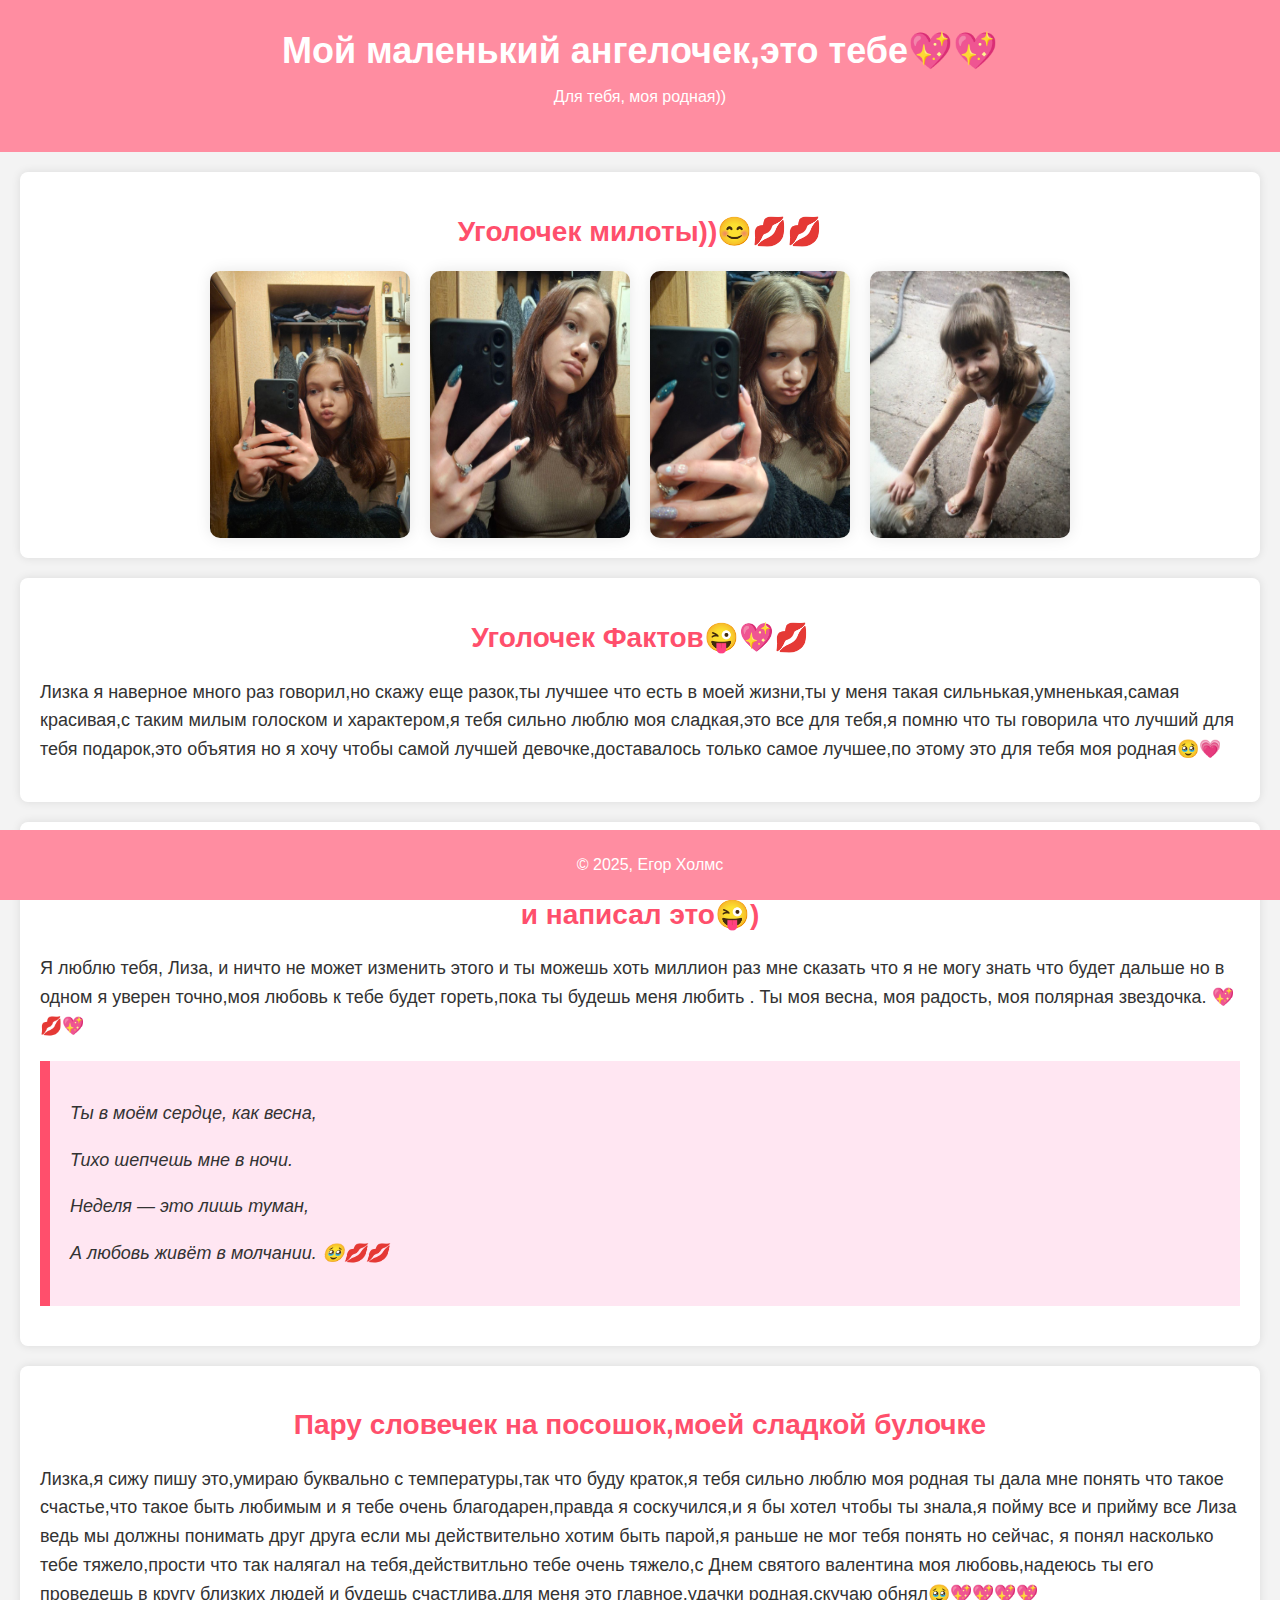
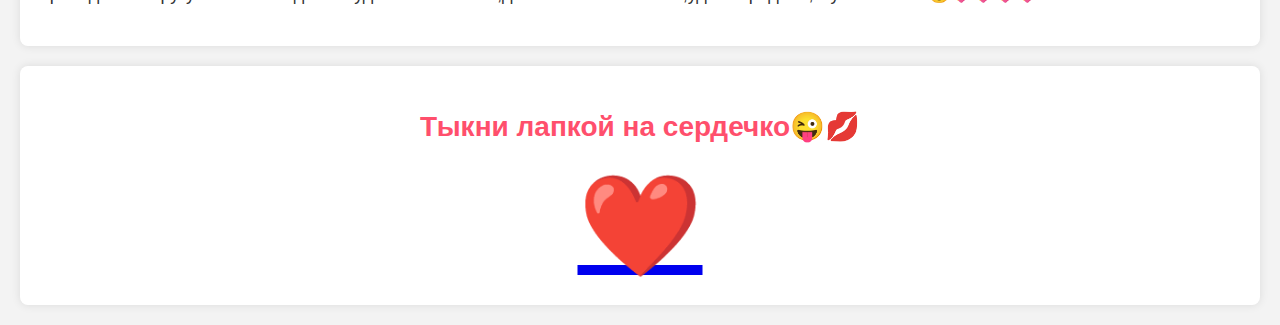
<file: index.html>
<!DOCTYPE html>
<html lang="ru">
<head>
    <meta charset="UTF-8">
    <meta name="viewport" content="width=device-width, initial-scale=1.0">
    <title>Для Лизы</title>
    <link rel="stylesheet" href="styles.css">
    <meta name="viewport" content="width=device-width, initial-scale=1.0">

</head>
<body>
    <header>
        <h1>Мой маленький ангелочек,это тебе💖💖</h1>
        <p>Для тебя, моя родная))</p>
    </header>

    <section class="photo-gallery">
        <h2>Уголочек милоты))😊💋💋</h2>
        <div class="images">
            <img src="photo.jpg" alt="Фото Лизы 1">
            <img src="photo_2025-02-13_12-48-21.jpg" alt="Фото Лизы 2">
            <img src="lizka.jgp.jpg" alt="">
            <img src="photo_2025-02-13_13-40-19.jpg" alt="">
            <!-- Тут будут твои фото Лизы -->
        </div>
    </section>

    <section class="about-liza">
        <h2>Уголочек Фактов😜💖💋</h2>
        <p>Лизка я наверное много раз говорил,но скажу еще разок,ты лучшее что есть в моей жизни,ты у меня такая сильнькая,умненькая,самая красивая,с таким милым
            голоском и характером,я тебя сильно люблю моя сладкая,это все для тебя,я помню что ты говорила что лучший для тебя подарок,это объятия
            но я хочу чтобы самой лучшей девочке,доставалось только самое лучшее,по этому это для тебя моя родная🥹💗
        </p>
    </section>

    <section class="love">
        <h2>Уголочек твоего непризнанного гения поэта))😜(я расскрыл чакру пробудил шокоган и написал это😜)</h2>
        <p>Я люблю тебя, Лиза, и ничто не может изменить этого и ты можешь хоть миллион раз мне сказать что я не могу знать что будет дальше
            но в одном я уверен точно,моя любовь к тебе будет гореть,пока ты будешь меня любить
            . Ты моя весна, моя радость, моя полярная звездочка. 💖💋💖</p>
        <blockquote>
            <p>Ты в моём сердце, как весна,</p>
            <p>Тихо шепчешь мне в ночи.</p>
            <p>Неделя — это лишь туман,</p>
            <p>А любовь живёт в молчании. 🥹💋💋</p>
        </blockquote>
    </section>

    <section class="greetings">
        <h2>Пару словечек на посошок,моей сладкой булочке</h2>
        <p>Лизка,я сижу пишу это,умираю буквально с температуры,так что буду краток,я тебя сильно люблю моя родная ты дала мне понять
            что такое счастье,что такое быть любимым и я тебе очень благодарен,правда я соскучился,и я бы хотел чтобы ты знала,я пойму все
            и прийму все Лиза ведь мы должны понимать друг друга если мы действительно хотим быть парой,я раньше не мог тебя понять но сейчас,
            я понял насколько тебе тяжело,прости что так налягал на тебя,действитльно тебе очень тяжело,с Днем святого валентина моя любовь,надеюсь
            ты его проведешь в кругу близких людей и будешь счастлива,для меня это главное,удачки родная,скучаю обнял🥹💖💖💖💖
        </p>
    </section>

    <!-- Секция с сердечком -->
    <section class="interactive-heart">
        
        <h2>Тыкни лапкой на сердечко😜💋</h2>
        <a href="page2.html">
        <button class="heart-btn">
            ❤️
        </button>
    </a>
    </section>

    <footer>
        <p>&copy; 2025, Егор Холмс</p>
    </footer>
</body>
</html>
</file>
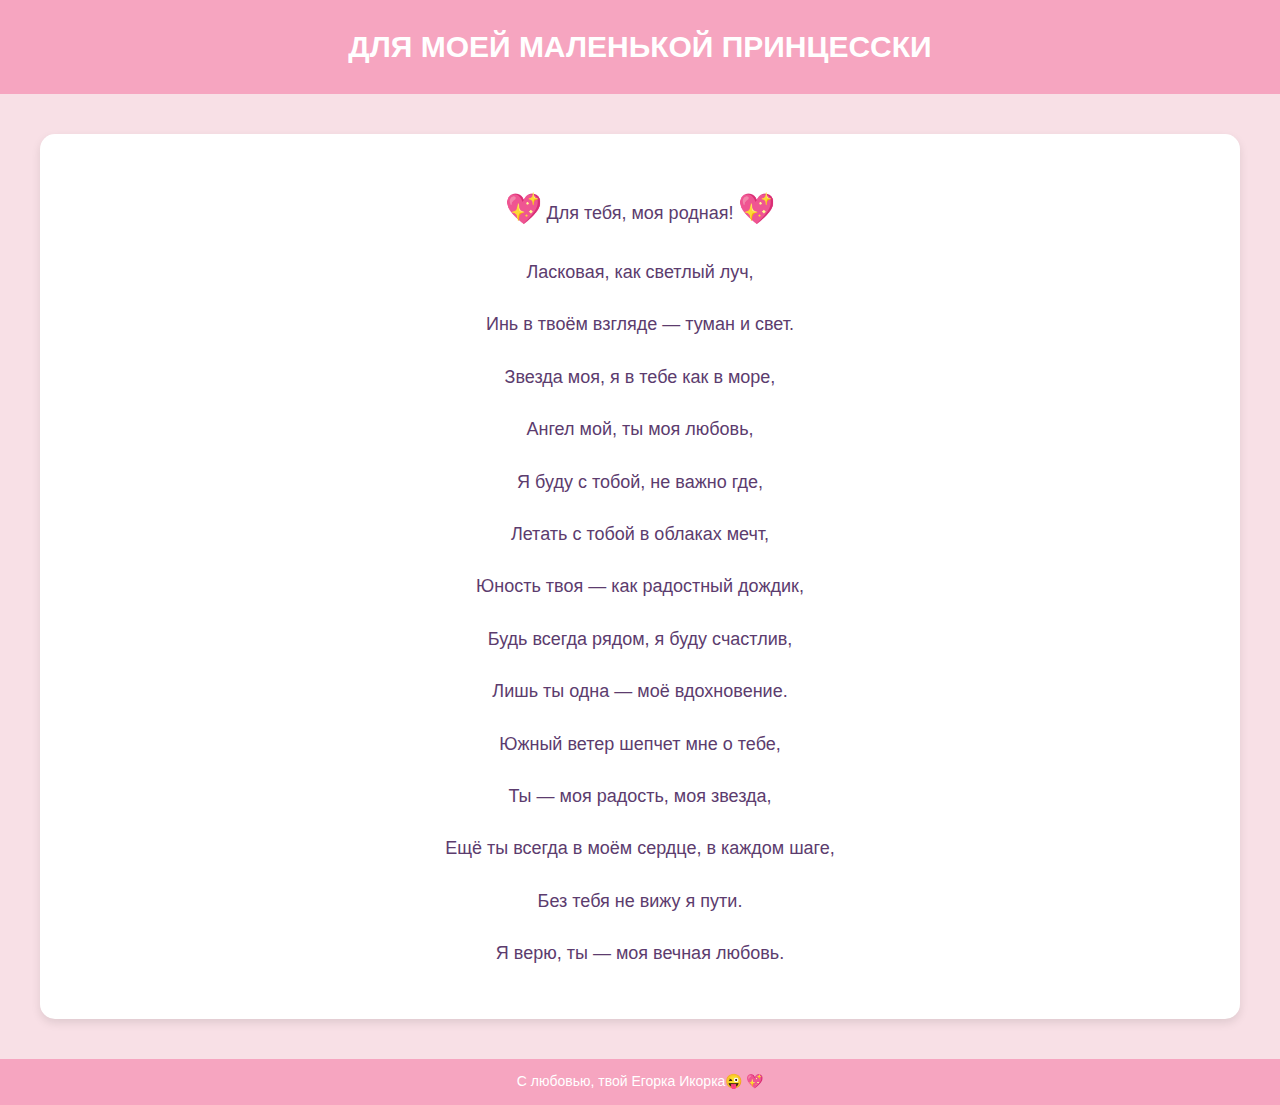
<file: page2.html>
<!DOCTYPE html>
<html lang="ru">
<head>
    <meta charset="UTF-8">
    <meta name="viewport" content="width=device-width, initial-scale=1.0">
    <title>Для Лизы</title>
    <style>
        body {
            font-family: 'Arial', sans-serif;
            background-color: #f8e0e6;
            color: #5c3c6e;
            margin: 0;
            padding: 0;
            text-align: center;
            line-height: 1.8;
        }

        header {
            background-color: #f6a5c0;
            padding: 20px;
            color: white;
            font-size: 30px;
            font-weight: bold;
            text-transform: uppercase;
        }

        .content {
            margin: 40px;
            background-color: #ffffff;
            padding: 30px;
            border-radius: 15px;
            box-shadow: 0px 4px 10px rgba(0, 0, 0, 0.1);
        }

        .content p {
            font-size: 18px;
            margin-bottom: 20px;
        }

        .heart {
            font-size: 30px;
            color: red;
            animation: bounce 1s infinite alternate;
        }

        footer {
            background-color: #f6a5c0;
            color: white;
            padding: 10px;
            font-size: 14px;
        }

        @keyframes bounce {
            from {
                transform: translateY(0);
            }
            to {
                transform: translateY(-10px);
            }
        }

        .heart:hover {
            color: #ff4f6c;
            cursor: pointer;
        }
    </style>
</head>
<body>

    <header>
        Для моей маленькой принцесски
    </header>

    <div class="content">
        <p><span class="heart">💖</span> Для тебя, моя родная! <span class="heart">💖</span></p>
        <p>Ласковая, как светлый луч,</p>
        <p>Инь в твоём взгляде — туман и свет.</p>
        <p>Звезда моя, я в тебе как в море,</p>
        <p>Ангел мой, ты моя любовь,</p>
        <p>Я буду с тобой, не важно где,</p>
        <p>Летать с тобой в облаках мечт,</p>
        <p>Юность твоя — как радостный дождик,</p>
        <p>Будь всегда рядом, я буду счастлив,</p>
        <p>Лишь ты одна — моё вдохновение.</p>
        <p>Южный ветер шепчет мне о тебе,</p>
        <p>Ты — моя радость, моя звезда,</p>
        <p>Ещё ты всегда в моём сердце, в каждом шаге,</p>
        <p>Без тебя не вижу я пути.</p>
        <p>Я верю, ты — моя вечная любовь.</p>
    </div>

    <footer>
        С любовью, твой Егорка Икорка😜 💖
    </footer>

</body>
</html>
</file>
<file: styles.css>
body {
    font-family: 'Arial', sans-serif;
    background-color: #f3f3f3;
    color: #333;
    margin: 0;
    padding: 0;
}
@media (max-width: 768px) {
    body {
        font-size: 16px;
    }

    header {
        font-size: 24px;
        padding: 15px;
    }

    .content {
        margin: 20px;
        padding: 20px;
    }

    .heart {
        font-size: 25px;
    }
}

@media (max-width: 480px) {
    header {
        font-size: 20px;
        padding: 10px;
    }

    .content {
        margin: 10px;
        padding: 15px;
    }

    .heart {
        font-size: 20px;
    }

    footer {
        font-size: 12px;
    }
}


header {
    text-align: center;
    background-color: #ff8da1;
    padding: 30px;
    color: white;
}

h1 {
    font-size: 36px;
    margin: 0;
}

h2 {
    font-size: 28px;
    color: #ff4f6c;
    text-align: center;
}

section {
    padding: 20px;
    margin: 20px;
    background-color: white;
    border-radius: 8px;
    box-shadow: 0 0 10px rgba(0, 0, 0, 0.1);
}

section p {
    font-size: 18px;
    line-height: 1.6;
}

footer {
    text-align: center;
    padding: 10px;
    background-color: #ff8da1;
    color: white;
    position: fixed;
    width: 100%;
    bottom: 0;
}

.photo-gallery .images {
    display: flex;
    justify-content: center; /* Центрируем фотографии */
    gap: 20px;
}

.photo-gallery img {
    width: 200px;
    border-radius: 10px;
    box-shadow: 0 0 15px rgba(0, 0, 0, 0.1);
}

blockquote {
    background-color: #ffe6f2;
    border-left: 10px solid #ff4f6c;
    padding: 20px;
    margin: 20px 0;
    font-style: italic;
}

.heart-btn {
    font-size: 100px;
    background-color: transparent;
    border: none;
    cursor: pointer;
    transition: transform 0.3s ease, color 0.3s ease;
    color: #ff4f6c;
    display: block;
    margin: 0 auto; /* Центрируем сердечко */
}

.heart-btn:active {
    transform: scale(1.2);
    color: #ff8da1;
}

.heart-btn:hover {
    transform: scale(1.1);
    color: #ff1a5d;
}

.heart-animation {
    position: absolute;
    top: 50%;
    left: 50%;
    width: 150px;
    height: 150px;
    background-color: #ff4f6c;
    border-radius: 50%;
    animation: heartEffect 1s ease-out forwards;
    transform: translate(-50%, -50%);
}

@keyframes heartEffect {
    0% {
        transform: translate(-50%, -50%) scale(1);
        opacity: 1;
    }
    50% {
        transform: translate(-50%, -50%) scale(2);
</file>
